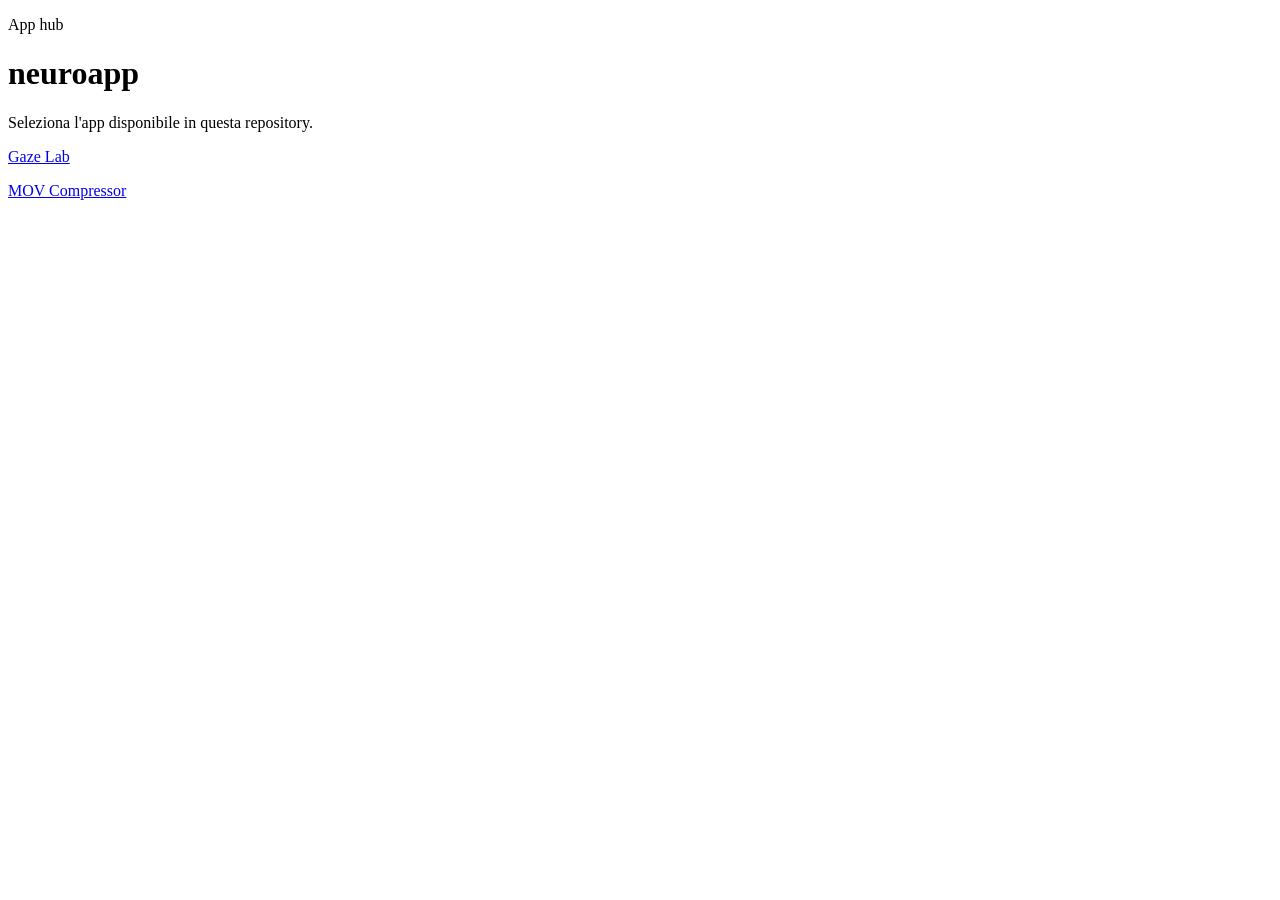
<file: index.html>
<!doctype html>
<html lang="it">
<head>
  <meta charset="utf-8">
  <meta name="viewport" content="width=device-width, initial-scale=1">
  <title>neuroapp</title>
</head>
<body>
  <main>
    <p>App hub</p>
    <h1>neuroapp</h1>
    <p>Seleziona l'app disponibile in questa repository.</p>
    <p><a href="gaze-lab/">Gaze Lab</a></p>
    <p><a href="mov-compressor/">MOV Compressor</a></p>
  </main>
</body>
</html>
</file>
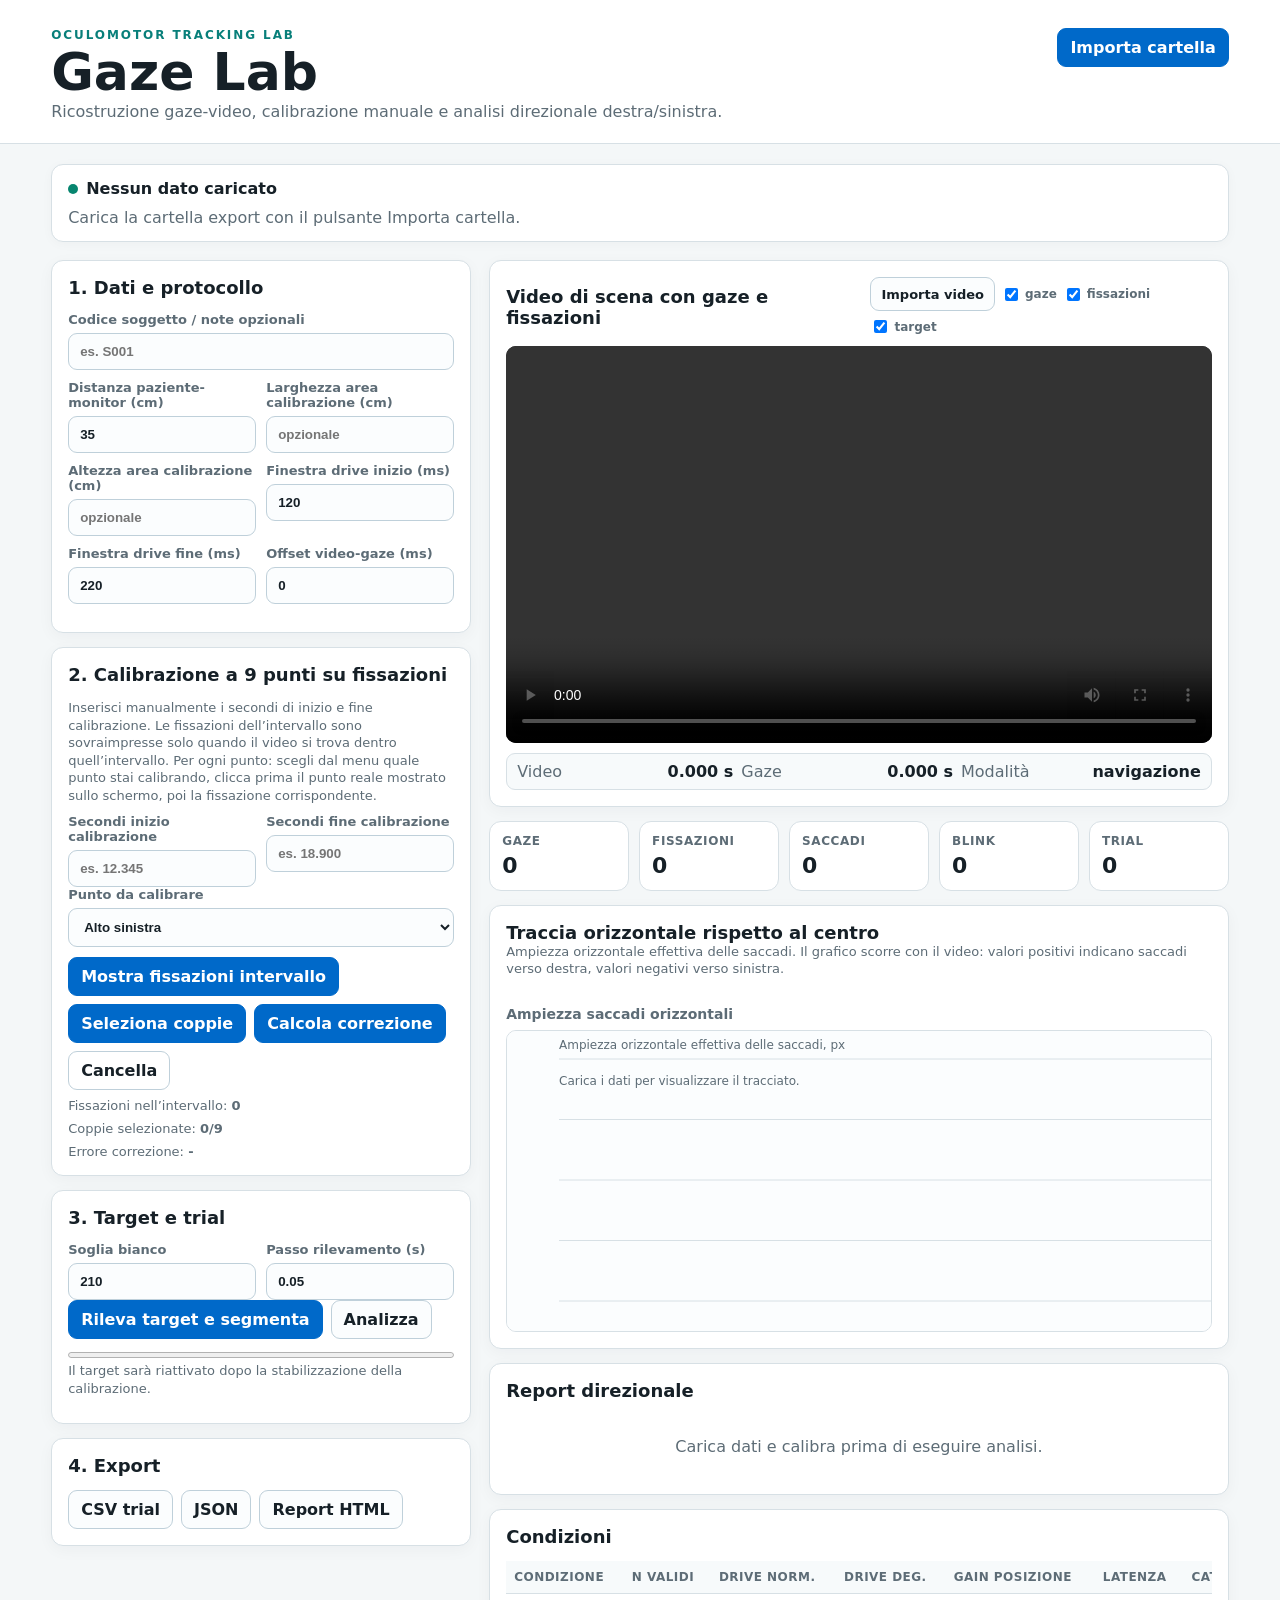
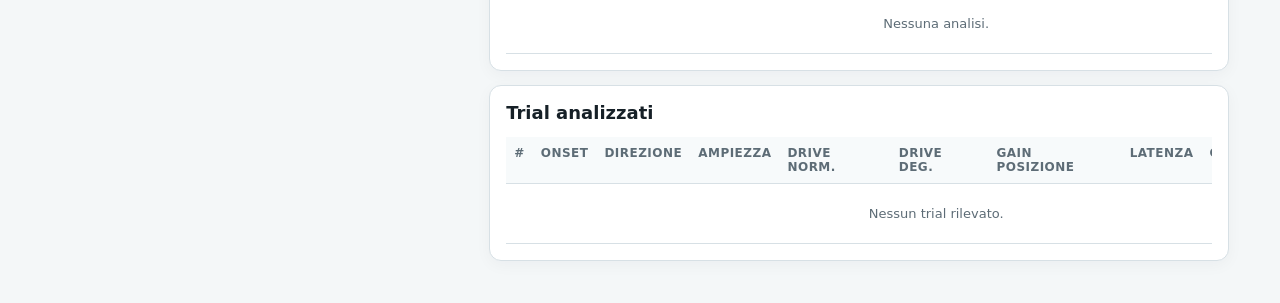
<file: gaze-lab/index.html>
<!doctype html>
<html lang="it">
  <head>
    <meta charset="utf-8" />
    <meta name="viewport" content="width=device-width, initial-scale=1" />
    <title>Gaze Lab</title>
    <link rel="stylesheet" href="./styles.css?v=20260602-v2f" />
  </head>
  <body>
    <header class="app-header">
      <div>
        <p class="eyebrow">Oculomotor Tracking Lab</p>
        <h1>Gaze Lab</h1>
        <p class="subtitle">Ricostruzione gaze-video, calibrazione manuale e analisi direzionale destra/sinistra.</p>
      </div>
      <div class="header-actions">
        <label class="file-button primary">
          <input id="folderInput" type="file" webkitdirectory directory multiple />
          Importa cartella
        </label>
      </div>
    </header>

    <main class="app-main">
      <section class="status-band" id="statusBand">
        <div><span class="status-dot"></span><strong id="statusTitle">Nessun dato caricato</strong></div>
        <p id="statusText">Carica una cartella export con gaze.csv, fixations.csv, saccades.csv, blinks.csv, world_timestamps.csv e video di scena.</p>
      </section>
      <section class="workspace">
        <aside class="control-panel">
          <section class="panel-card"><div class="panel-head"><h2>1. Dati e protocollo</h2></div><label class="field-wide">Codice soggetto / note opzionali<input id="subjectCode" type="text" placeholder="es. S001" autocomplete="off" /></label><div class="form-grid"><label>Distanza paziente-monitor (cm)<input id="viewingDistanceCm" type="number" min="1" step="0.1" value="35" /></label><label>Larghezza area calibrazione (cm)<input id="monitorWidthCm" type="number" min="1" step="0.1" placeholder="opzionale" /></label><label>Altezza area calibrazione (cm)<input id="monitorHeightCm" type="number" min="1" step="0.1" placeholder="opzionale" /></label><label>Finestra drive inizio (ms)<input id="earlyStartMs" type="number" min="0" step="5" value="120" /></label><label>Finestra drive fine (ms)<input id="earlyEndMs" type="number" min="20" step="5" value="220" /></label><label>Offset video-gaze (ms)<input id="syncOffsetMs" type="number" step="5" value="0" /></label></div><div class="mini-stats" id="datasetStats"></div></section>
          <section class="panel-card"><div class="panel-head"><h2>2. Calibrazione a 9 punti su fissazioni</h2></div><p class="hint">Inserisci manualmente i secondi di inizio e fine calibrazione. Le fissazioni dell’intervallo sono sovraimpresse solo quando il video si trova dentro quell’intervallo. Per ogni punto: scegli dal menu quale punto stai calibrando, clicca prima il punto reale mostrato sullo schermo, poi la fissazione corrispondente.</p><div class="form-grid"><label>Secondi inizio calibrazione<input id="calStartSec" type="number" step="0.001" placeholder="es. 12.345" /></label><label>Secondi fine calibrazione<input id="calEndSec" type="number" step="0.001" placeholder="es. 18.900" /></label></div><label class="field-wide">Punto da calibrare<select id="calPointSelect"></select></label><div class="button-row"><button id="showIntervalFixBtn" type="button" class="primary">Mostra fissazioni intervallo</button><button id="startNineFixSelectBtn" type="button" class="primary">Seleziona coppie</button><button id="fitCalibrationBtn" class="primary">Calcola correzione</button><button id="clearCalibrationBtn" class="ghost">Cancella</button></div><div class="readout">Fissazioni nell’intervallo: <strong id="intervalFixCount">0</strong></div><div class="readout">Coppie selezionate: <strong id="selectedFixCount">0/9</strong></div><div class="readout">Errore correzione: <strong id="calibrationError">-</strong></div></section>
          <section class="panel-card"><div class="panel-head"><h2>3. Target e trial</h2></div><div class="form-grid"><label>Soglia bianco<input id="targetThreshold" type="number" min="120" max="255" step="1" value="210" /></label><label>Passo rilevamento (s)<input id="detectionStepSec" type="number" min="0.02" max="0.25" step="0.01" value="0.05" /></label></div><div class="button-row"><button id="detectTargetsBtn" class="primary">Rileva target e segmenta</button><button id="analyzeBtn">Analizza</button></div><progress id="detectionProgress" value="0" max="1"></progress><p class="hint" id="detectionHint">Il target sarà riattivato dopo la stabilizzazione della calibrazione.</p></section>
          <section class="panel-card"><div class="panel-head"><h2>4. Export</h2></div><div class="button-row"><button id="exportCsvBtn">CSV trial</button><button id="exportJsonBtn">JSON</button><button id="exportReportBtn">Report HTML</button></div></section>
        </aside>
        <section class="analysis-panel">
          <section class="panel-card video-card"><div class="panel-head compact"><h2>Video di scena con gaze e fissazioni</h2><div class="button-row tight"><label class="file-button slim"><input id="videoInput" type="file" accept="video/*" />Importa video</label><label class="toggle"><input id="showTrail" type="checkbox" checked /> gaze</label><label class="toggle"><input id="showFixations" type="checkbox" checked /> fissazioni</label><label class="toggle"><input id="showTarget" type="checkbox" checked /> target</label></div></div><div class="video-stage" id="videoStage"><video id="sceneVideo" controls playsinline></video><canvas id="overlayCanvas"></canvas></div><div class="video-time-grid"><span>Video</span><strong id="videoTimeLabel">-</strong><span>Gaze</span><strong id="gazeTimeLabel">-</strong><span>Modalità</span><strong id="interactionModeLabel">navigazione</strong></div></section>
          <section class="summary-strip" id="summaryStrip"><div class="stat-card"><span>Gaze</span><strong id="sampleCount">0</strong></div><div class="stat-card"><span>Fissazioni</span><strong id="fixationCount">0</strong></div><div class="stat-card"><span>Saccadi</span><strong id="saccadeCount">0</strong></div><div class="stat-card"><span>Blink</span><strong id="blinkCount">0</strong></div><div class="stat-card"><span>Trial</span><strong id="trialCount">0</strong></div></section>
          <section class="panel-card"><div class="panel-head"><div><h2>Traccia orizzontale rispetto al centro</h2><p class="hint">Ampiezza orizzontale effettiva delle saccadi. Il grafico scorre con il video: valori positivi indicano saccadi verso destra, valori negativi verso sinistra.</p></div></div><h3>Ampiezza saccadi orizzontali</h3><div class="plot-wrap"><canvas id="degPlot" width="1200" height="300"></canvas></div><canvas id="normPlot" width="1" height="1" style="display:none"></canvas></section>
          <section class="panel-card"><div class="panel-head"><h2>Report direzionale</h2></div><div id="reportSummary" class="report-summary empty">Carica dati e calibra prima di eseguire analisi.</div></section>
          <section class="panel-card"><div class="panel-head"><h2>Condizioni</h2></div><div class="table-wrap"><table><thead><tr><th>Condizione</th><th>N validi</th><th>Drive norm.</th><th>Drive deg.</th><th>Gain posizione</th><th>Latenza</th><th>Catch-up</th><th>Qualità</th></tr></thead><tbody id="conditionBody"><tr><td colspan="8" class="empty">Nessuna analisi.</td></tr></tbody></table></div></section>
          <section class="panel-card"><div class="panel-head"><h2>Trial analizzati</h2></div><div class="table-wrap"><table><thead><tr><th>#</th><th>Onset</th><th>Direzione</th><th>Ampiezza</th><th>Drive norm.</th><th>Drive deg.</th><th>Gain posizione</th><th>Latenza</th><th>Campioni</th><th>Qualità</th></tr></thead><tbody id="trialBody"><tr><td colspan="10" class="empty">Nessun trial rilevato.</td></tr></tbody></table></div></section>
        </section>
      </section>
    </main>
    <script src="./clean-gaze-lab.js?v=20260627-clean5"></script>
    <script src="./saccade-plot.js?v=20260627-saccplot1"></script>
  </body>
</html>
</file>
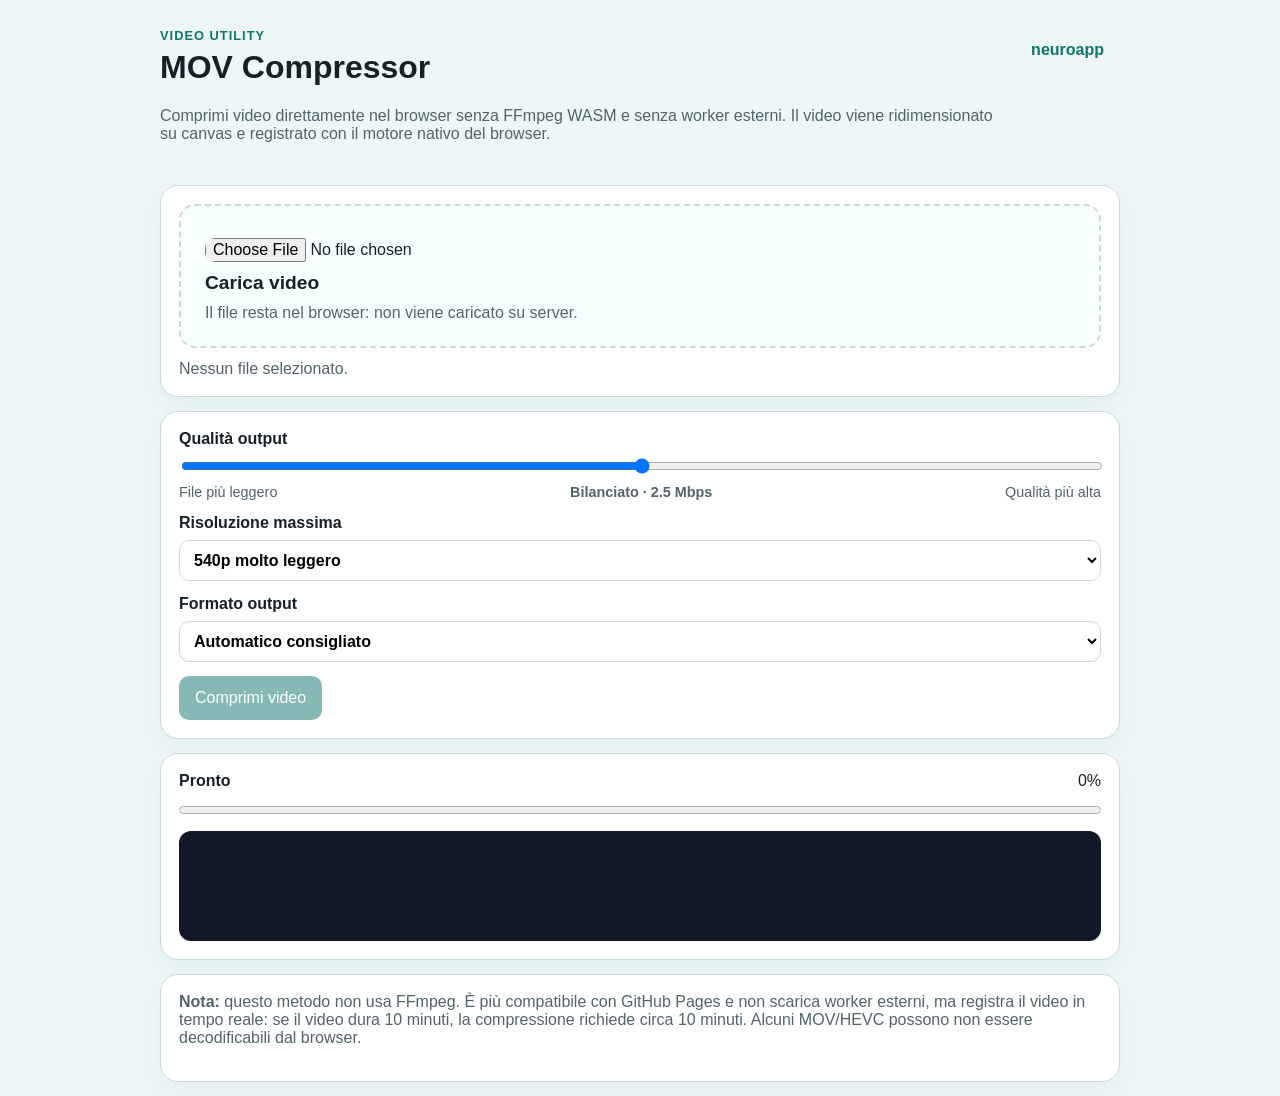
<file: mov-compressor/index.html>
<!doctype html>
<html lang="it">
<head>
  <meta charset="utf-8">
  <meta name="viewport" content="width=device-width, initial-scale=1, viewport-fit=cover">
  <title>MOV Compressor</title>
  <link rel="stylesheet" href="styles.css?v=3">
</head>
<body>
  <header class="topbar">
    <div>
      <p class="eyebrow">Video utility</p>
      <h1>MOV Compressor</h1>
      <p class="subtitle">Comprimi video direttamente nel browser senza FFmpeg WASM e senza worker esterni. Il video viene ridimensionato su canvas e registrato con il motore nativo del browser.</p>
    </div>
    <a class="back" href="../">neuroapp</a>
  </header>

  <main>
    <section class="panel upload-panel">
      <label class="dropzone" id="dropzone">
        <input id="fileInput" type="file" accept="video/*,.mov,.mp4,.m4v,.webm">
        <span class="drop-title">Carica video</span>
        <span class="drop-text">Il file resta nel browser: non viene caricato su server.</span>
      </label>
      <div id="fileInfo" class="file-info">Nessun file selezionato.</div>
      <div id="warningBox" class="warning" hidden></div>
    </section>

    <section class="panel settings">
      <div class="field">
        <label for="qualityInput">Qualità output</label>
        <input id="qualityInput" type="range" min="1" max="5" step="1" value="3">
        <div class="hint"><span>File più leggero</span><strong id="qualityLabel">Bilanciato</strong><span>Qualità più alta</span></div>
      </div>
      <label class="field">Risoluzione massima
        <select id="scaleSelect">
          <option value="-2:540" selected>540p molto leggero</option>
          <option value="-2:720">720p consigliato</option>
          <option value="-2:1080">1080p</option>
          <option value="original">Originale</option>
        </select>
      </label>
      <label class="field">Formato output
        <select id="formatSelect">
          <option value="auto" selected>Automatico consigliato</option>
          <option value="webm">WebM</option>
          <option value="mp4">MP4 se supportato dal browser</option>
        </select>
      </label>
      <div class="button-row">
        <button id="compressBtn" class="primary" type="button" disabled>Comprimi video</button>
        <button id="cancelBtn" class="secondary" type="button" hidden>Annulla</button>
      </div>
    </section>

    <section class="panel progress-panel">
      <div class="progress-head"><strong id="statusText">Pronto</strong><span id="progressPct">0%</span></div>
      <progress id="progressBar" max="1" value="0"></progress>
      <pre id="logBox" aria-live="polite"></pre>
    </section>

    <section class="panel result-panel" id="resultPanel" hidden>
      <h2>File compresso pronto</h2>
      <div class="result-grid">
        <div><span>Originale</span><strong id="originalSize">—</strong></div>
        <div><span>Compresso</span><strong id="compressedSize">—</strong></div>
        <div><span>Differenza</span><strong id="savedSize">—</strong></div>
        <div><span>Audio</span><strong id="audioMode">—</strong></div>
      </div>
      <a id="downloadLink" class="download" download>Scarica video compresso</a>
    </section>

    <section class="note">
      <p><strong>Nota:</strong> questo metodo non usa FFmpeg. È più compatibile con GitHub Pages e non scarica worker esterni, ma registra il video in tempo reale: se il video dura 10 minuti, la compressione richiede circa 10 minuti. Alcuni MOV/HEVC possono non essere decodificabili dal browser.</p>
    </section>
  </main>

  <script type="module" src="app.js?v=3"></script>
</body>
</html>
</file>
<file: gaze-lab/styles.css>
:root {
  --bg: #f4f7f8;
  --panel: #ffffff;
  --ink: #162027;
  --muted: #5d6c76;
  --line: #d7e0e5;
  --accent: #087f7a;
  --accent-strong: #0069c9;
  --warn: #b87318;
  --bad: #b43b3b;
  --good: #07856f;
}
* { box-sizing: border-box; }
body { margin: 0; background: var(--bg); color: var(--ink); font-family: Inter, ui-sans-serif, system-ui, -apple-system, BlinkMacSystemFont, "Segoe UI", sans-serif; }
.app-header { display: flex; align-items: flex-start; justify-content: space-between; gap: 24px; padding: 28px 4vw 22px; background: var(--panel); border-bottom: 1px solid var(--line); }
.eyebrow { margin: 0 0 4px; color: var(--accent); font-size: 12px; font-weight: 800; letter-spacing: 0.16em; text-transform: uppercase; }
h1, h2, h3, p { margin-top: 0; }
h1 { margin-bottom: 4px; font-size: clamp(32px, 5vw, 52px); line-height: 1; }
h2 { margin-bottom: 0; font-size: 18px; }
h3 { margin: 18px 0 8px; font-size: 14px; color: var(--muted); }
.subtitle { margin: 0; color: var(--muted); max-width: 760px; }
.app-main { padding: 20px 4vw 42px; }
.status-band { background: var(--panel); border: 1px solid var(--line); border-radius: 12px; padding: 14px 16px; margin-bottom: 18px; box-shadow: 0 2px 12px rgba(22, 32, 39, 0.03); }
.status-band > div { display: flex; align-items: center; gap: 8px; }
.status-band p { margin: 10px 0 0; color: var(--muted); }
.status-dot { width: 10px; height: 10px; border-radius: 50%; background: var(--warn); display: inline-block; }
.status-band.ready .status-dot { background: var(--good); }
.status-band.bad .status-dot { background: var(--bad); }
.status-band.warn .status-dot { background: var(--warn); }
.workspace { display: grid; grid-template-columns: minmax(330px, 420px) minmax(0, 1fr); gap: 18px; align-items: start; }
.control-panel { display: flex; flex-direction: column; gap: 14px; }
.analysis-panel { display: flex; flex-direction: column; gap: 14px; min-width: 0; }
.panel-card { background: var(--panel); border: 1px solid var(--line); border-radius: 12px; padding: 16px; box-shadow: 0 4px 16px rgba(22, 32, 39, 0.04); }
.panel-head { display: flex; align-items: center; justify-content: space-between; gap: 12px; margin-bottom: 14px; }
.panel-head.compact { margin-bottom: 10px; }
.form-grid { display: grid; grid-template-columns: 1fr 1fr; gap: 10px; }
label { color: var(--muted); font-size: 13px; font-weight: 700; }
.field-wide { display: block; margin-bottom: 10px; }
input[type="number"], input[type="text"], select { width: 100%; display: block; margin-top: 6px; padding: 10px 11px; border: 1px solid #bfd0da; border-radius: 9px; background: #fbfdfe; color: var(--ink); font-weight: 650; }
button, .file-button { border: 1px solid #bfd0da; background: #fbfdfe; color: var(--ink); border-radius: 9px; padding: 9px 12px; font: inherit; font-weight: 750; cursor: pointer; display: inline-flex; align-items: center; justify-content: center; gap: 6px; min-height: 38px; }
button:hover, .file-button:hover { border-color: var(--accent-strong); }
button.primary, .file-button.primary { background: var(--accent-strong); border-color: var(--accent-strong); color: #fff; }
button.ghost { background: transparent; }
button.active { outline: 3px solid rgba(0, 105, 201, 0.18); border-color: var(--accent-strong); }
button:disabled { opacity: 0.45; cursor: not-allowed; }
.file-button input { display: none; }
.file-button.slim { padding: 7px 10px; min-height: 34px; font-size: 13px; }
.header-actions, .button-row { display: flex; gap: 8px; flex-wrap: wrap; align-items: center; }
.button-row.tight { gap: 6px; }
.toggle { display: inline-flex; align-items: center; gap: 4px; white-space: nowrap; font-size: 12px; }
.corner-grid { display: grid; grid-template-columns: 1fr 1fr; gap: 8px; margin-bottom: 10px; }
.hint { color: var(--muted); font-size: 13px; line-height: 1.35; margin-bottom: 10px; }
.readout { margin-top: 8px; color: var(--muted); font-size: 13px; }
.mini-stats { display: grid; gap: 4px; margin-top: 12px; color: var(--muted); font-size: 13px; }
progress { width: 100%; height: 12px; margin-top: 10px; }
.video-stage { position: relative; width: 100%; aspect-ratio: 16 / 9; background: #101214; border-radius: 10px; overflow: hidden; box-shadow: inset 0 0 0 1px rgba(255,255,255,0.06); }
.video-stage video, .video-stage canvas { position: absolute; inset: 0; width: 100%; height: 100%; }
.video-stage video { object-fit: contain; }
.video-stage canvas { pointer-events: none; }
.video-stage.marking canvas { pointer-events: auto; }
.video-stage.marking { cursor: crosshair; }
.video-time-grid { display: grid; grid-template-columns: auto 1fr auto 1fr auto 1fr; gap: 8px; align-items: center; background: #f7fafb; border: 1px solid var(--line); border-radius: 9px; padding: 8px 10px; margin-top: 10px; color: var(--muted); }
.video-time-grid strong { color: var(--ink); text-align: right; }
.summary-strip { display: grid; grid-template-columns: repeat(5, minmax(0, 1fr)); gap: 10px; }
.stat-card { background: var(--panel); border: 1px solid var(--line); border-radius: 12px; padding: 12px; }
.stat-card span { display: block; color: var(--muted); font-size: 12px; font-weight: 800; text-transform: uppercase; letter-spacing: 0.05em; }
.stat-card strong { display: block; margin-top: 5px; font-size: 22px; }
.plot-wrap { width: 100%; overflow-x: auto; background: #fbfdfe; border: 1px solid var(--line); border-radius: 10px; }
.plot-wrap canvas { display: block; width: 100%; min-width: 780px; height: 300px; }
.table-wrap { overflow-x: auto; }
table { width: 100%; border-collapse: collapse; min-width: 860px; }
th, td { border-bottom: 1px solid var(--line); padding: 9px 8px; text-align: left; font-size: 13px; vertical-align: top; }
th { color: var(--muted); font-size: 12px; text-transform: uppercase; letter-spacing: 0.04em; background: #f7fafb; }
.empty { color: var(--muted); text-align: center; padding: 22px; }
.badge { display: inline-flex; align-items: center; border-radius: 999px; padding: 3px 8px; font-weight: 800; font-size: 12px; }
.badge.good { background: #e3f5ef; color: #086750; }
.badge.warn { background: #fff2d9; color: #8a570e; }
.badge.bad { background: #fde3e3; color: #982f2f; }
.report-summary { display: grid; gap: 8px; }
.report-summary.empty { color: var(--muted); }
.report-card { border: 1px solid var(--line); background: #fbfdfe; border-radius: 10px; padding: 12px; }
.report-card strong { font-size: 20px; }
@media (max-width: 1080px) { .workspace { grid-template-columns: 1fr; } .control-panel { order: 2; } .analysis-panel { order: 1; } }
@media (max-width: 720px) { .app-header { flex-direction: column; } .form-grid, .summary-strip { grid-template-columns: 1fr; } .video-time-grid { grid-template-columns: auto 1fr; } }
</file>
<file: mov-compressor/styles.css>
:root {
  color-scheme: light;
  --bg: #eef7f8;
  --card: #ffffff;
  --text: #172026;
  --muted: #52646a;
  --primary: #0f766e;
  --primary-dark: #0b5c56;
  --border: #c9dadd;
  --danger-bg: #fff1f2;
  --danger: #be123c;
  --warning-bg: #fff7ed;
  --warning: #c2410c;
}

* {
  box-sizing: border-box;
}

body {
  font-family: Arial, sans-serif;
  margin: 0;
  background: var(--bg);
  color: var(--text);
}

main,
.topbar {
  width: min(960px, calc(100% - 32px));
  margin: auto;
}

.topbar {
  display: flex;
  justify-content: space-between;
  gap: 16px;
  align-items: flex-start;
  padding: 28px 0 12px;
}

.eyebrow {
  margin: 0 0 6px;
  color: var(--primary);
  font-size: 0.8rem;
  font-weight: 700;
  letter-spacing: 0.08em;
  text-transform: uppercase;
}

h1,
h2,
p {
  margin-top: 0;
}

.subtitle,
.drop-text,
.hint,
.note,
.file-info {
  color: var(--muted);
}

.panel,
.note {
  background: var(--card);
  border: 1px solid var(--border);
  border-radius: 18px;
  padding: 18px;
  margin: 14px 0;
  box-shadow: 0 10px 24px rgb(15 118 110 / 0.06);
}

.settings {
  display: grid;
  gap: 14px;
}

.field {
  display: grid;
  gap: 8px;
  font-weight: 700;
}

.hint {
  display: flex;
  justify-content: space-between;
  gap: 12px;
  font-size: 0.9rem;
  font-weight: 400;
}

button,
.back,
select,
input {
  font: inherit;
  border-radius: 10px;
}

select,
input[type='range'] {
  width: 100%;
}

select {
  padding: 10px;
  border: 1px solid var(--border);
  background: white;
}

button,
.back,
.download {
  min-height: 44px;
  padding: 10px 16px;
}

button {
  border: 0;
  cursor: pointer;
}

button:disabled {
  cursor: not-allowed;
  opacity: 0.5;
}

.primary,
.download {
  background: var(--primary);
  color: white;
}

.primary:hover,
.download:hover {
  background: var(--primary-dark);
}

.secondary {
  background: #dbeafe;
  color: #1e3a8a;
}

.back,
.download {
  display: inline-flex;
  align-items: center;
  justify-content: center;
  text-decoration: none;
}

.back {
  color: var(--primary);
  font-weight: 700;
}

.dropzone {
  display: grid;
  gap: 10px;
  border: 2px dashed var(--border);
  border-radius: 16px;
  padding: 24px;
  background: #f8ffff;
  cursor: pointer;
}

.dropzone.drag {
  border-color: var(--primary);
  background: #ecfdf5;
}

.drop-title {
  font-size: 1.2rem;
  font-weight: 700;
}

.dropzone input {
  display: block;
  margin-top: 8px;
}

.file-info {
  margin-top: 12px;
}

.warning {
  margin-top: 12px;
  padding: 12px;
  border-radius: 12px;
  font-weight: 700;
}

.warning.warning {
  background: var(--warning-bg);
  color: var(--warning);
}

.warning.error {
  background: var(--danger-bg);
  color: var(--danger);
}

.button-row {
  display: flex;
  flex-wrap: wrap;
  gap: 10px;
}

.progress-head {
  display: flex;
  justify-content: space-between;
  gap: 12px;
  margin-bottom: 10px;
}

progress {
  width: 100%;
  height: 16px;
}

pre {
  min-height: 110px;
  max-height: 260px;
  margin-bottom: 0;
  background: #111827;
  color: #e5e7eb;
  border-radius: 12px;
  padding: 12px;
  overflow: auto;
  white-space: pre-wrap;
}

.result-grid {
  display: grid;
  grid-template-columns: repeat(4, 1fr);
  gap: 10px;
  margin-bottom: 14px;
}

.result-grid > div {
  display: grid;
  gap: 4px;
  border: 1px solid var(--border);
  border-radius: 12px;
  padding: 12px;
}

.result-grid span {
  color: var(--muted);
  font-size: 0.85rem;
}

@media (max-width: 700px) {
  .topbar {
    display: block;
  }

  .result-grid {
    grid-template-columns: 1fr;
  }
}
</file>
